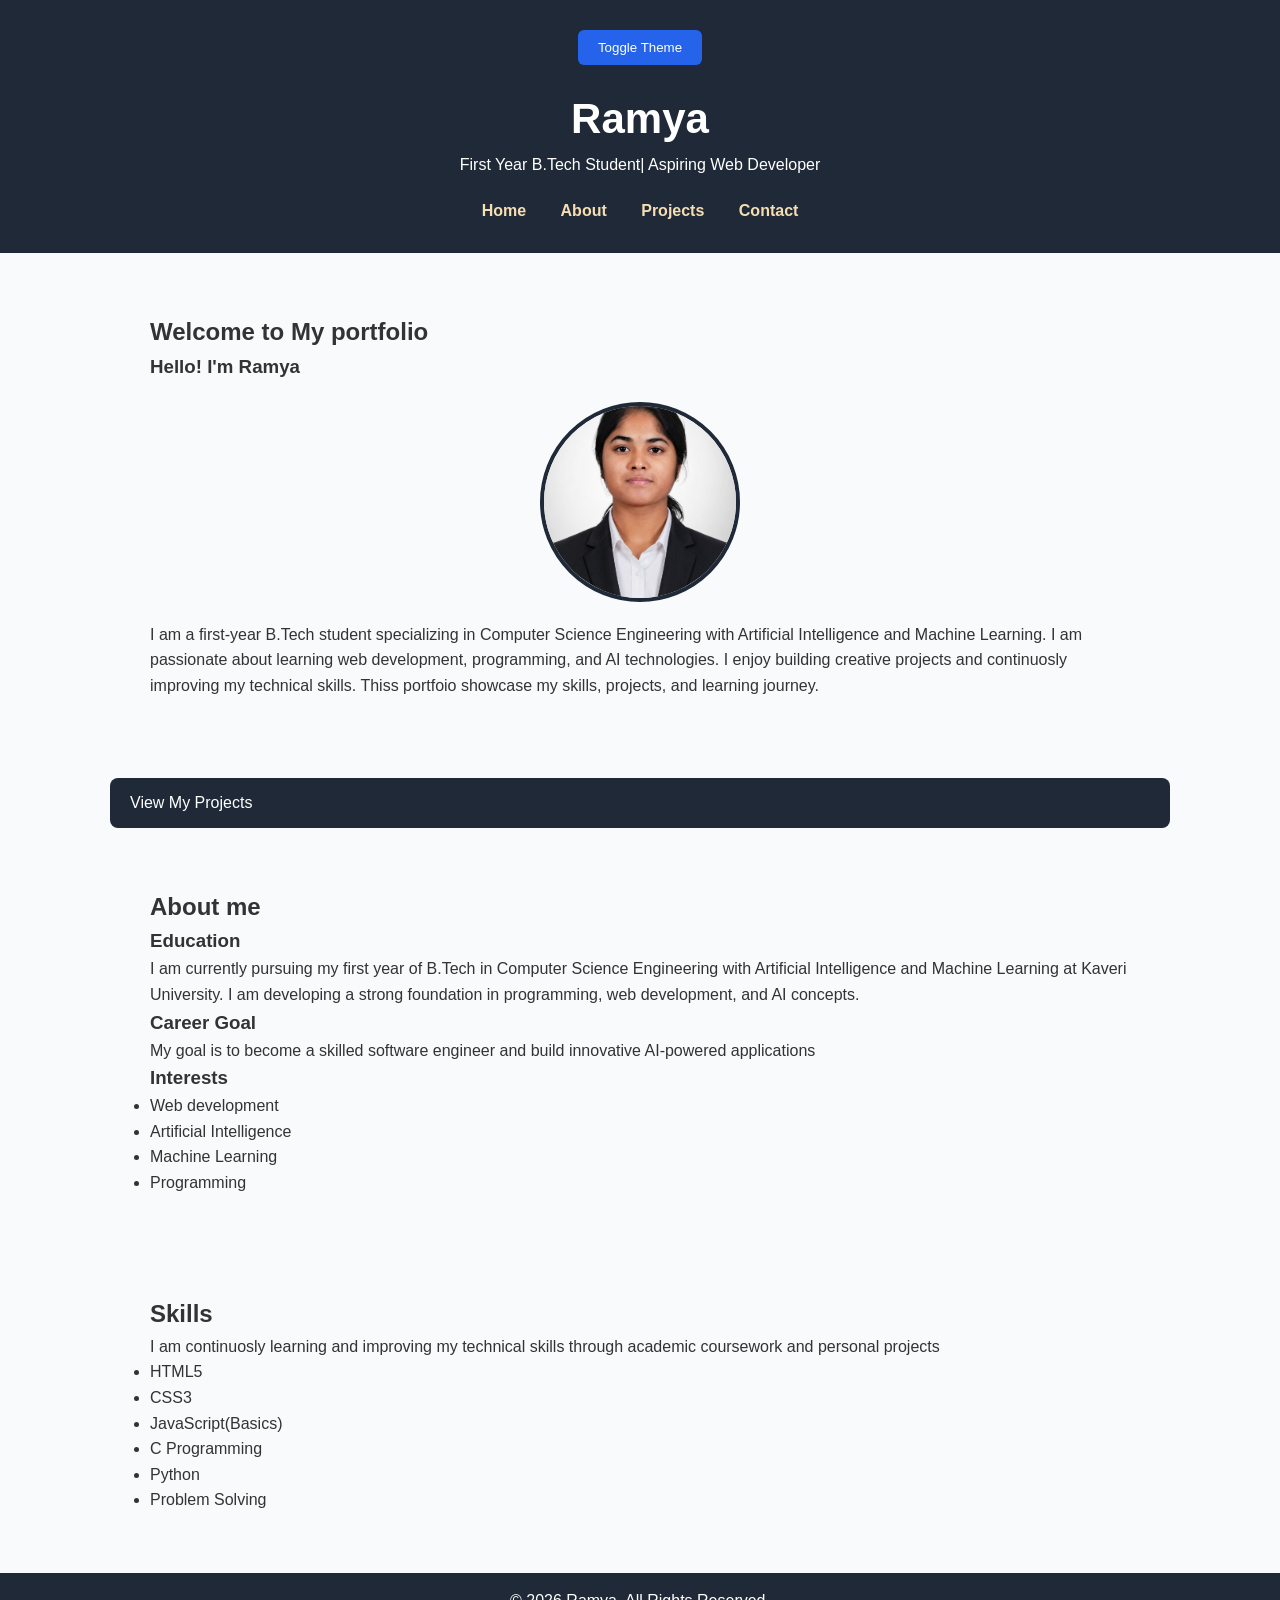
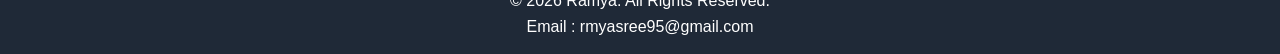
<file: index.html>
<!DOCTYPE html>
<html lang="en">
<head>
    <meta charset="UTF-8">
    <meta name="viewport" content="width=device-width, initial-scale=1.0">
    <title>Portfolio</title>
    <link rel="stylesheet" href="style.css">
</head>
<body>

<header>
    <button
    onclick="toggleTheme()">
    Toggle Theme
</button>
<h1>Ramya</h1>
<p>First Year B.Tech Student| Aspiring Web Developer
</p>
<nav>
<a href="index.html">Home</a>
<a href="about.html">About</a>
<a href="projects.html">Projects</a>
<a href="contact.html">Contact</a>
</nav>
</header>   
<main>
<section>
<h2>Welcome to My portfolio</h2>
<h3> Hello! I'm Ramya</h3>
<img src="Ramya.jpeg"
alt="Ramya" class="profile-img">
<p>
    I am a first-year B.Tech student specializing in Computer Science Engineering with 
    Artificial Intelligence and Machine Learning. I am passionate about learning web 
    development, programming, and AI technologies. I enjoy building creative projects 
    and continuosly improving my technical skills. Thiss portfoio showcase my skills, 
    projects, and learning journey.  
</p>
</section>
<a href="projects.html" class="btn">View My Projects</a>
<section>
<h2>About me</h2>
<h3>Education</h3>
<p>
    I am currently pursuing my first year of B.Tech in Computer Science Engineering
     with Artificial Intelligence and Machine Learning at Kaveri University.
      I am developing a strong foundation in programming, web development, and AI concepts.
</p>
<h3>Career Goal</h3>
<p>
    My goal is to become a skilled software engineer and build innovative
     AI-powered applications</p>
<h3>Interests</h3>
<ul>
    <li>Web development</li>
    <li>Artificial Intelligence</li>
    <li>Machine Learning</li>
    <li>Programming</li>
</ul>
</section>
<section>
    <h2>Skills</h2>
<p> 
    I am continuosly learning and improving my technical skills through academic coursework
    and personal projects
    </p>
<ul>
    <li>HTML5</li>
    <li>CSS3</li>
    <li>JavaScript(Basics)</li>
    <li>C Programming</li>
    <li>Python</li>
    <li>Problem Solving</li>
</ul>
</section>
</main> 
<footer>
    <p>© 2026 Ramya. All Rights Reserved.</p>
    <p>Email : rmyasree95@gmail.com</p>
</footer>
</body>
<script src="script.js"></script>
</html>
</file>
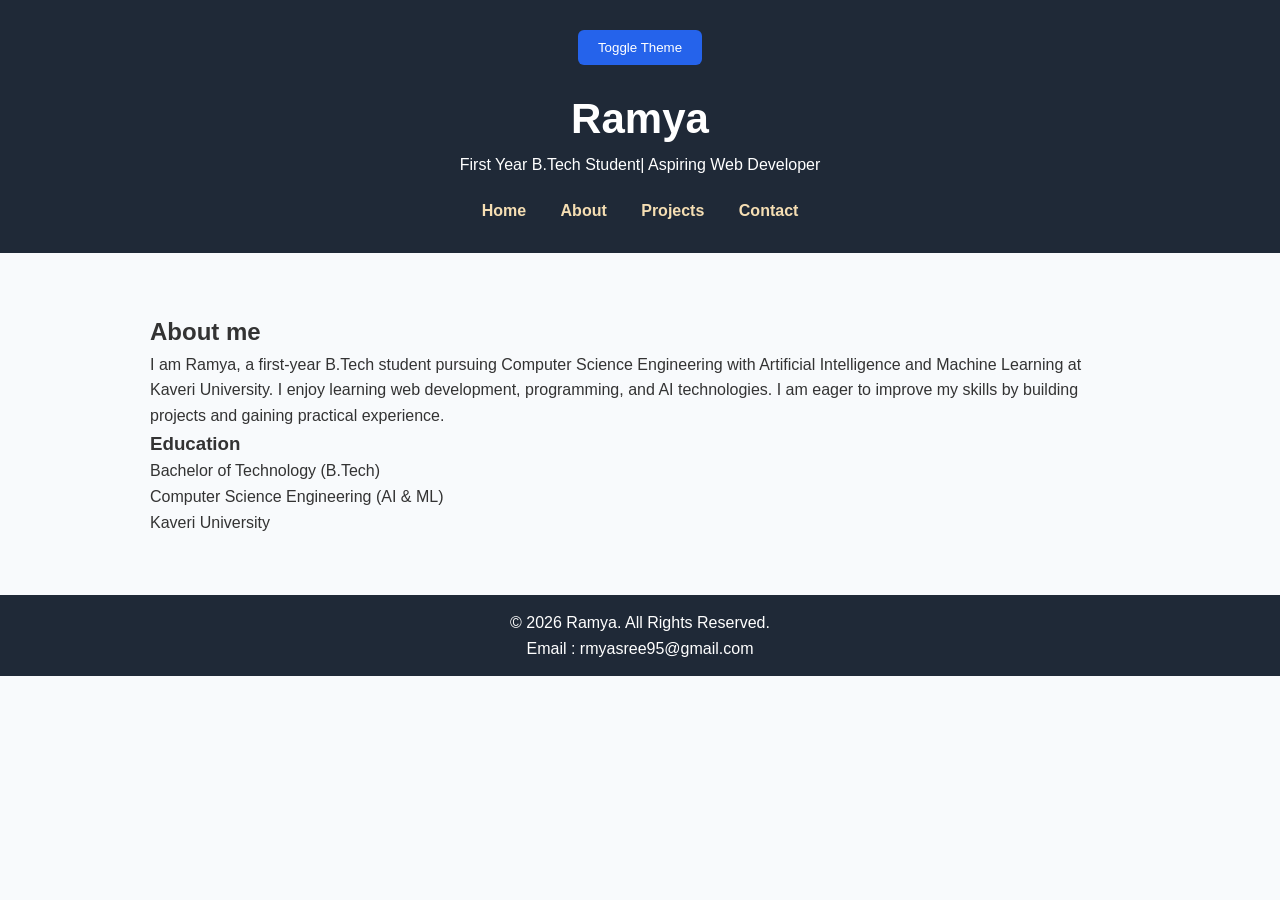
<file: about.html>
<!DOCTYPE html>
<html lang="en">
<head>
    <meta charset="UTF-8">
    <meta name="viewport" content="width=device-width, initial-scale=1.0">
    <title>About Me</title>
    <link rel="stylesheet" href="style.css">
</head>
<body>
    
    <header>
        <button
    onclick="toggleTheme()">
    Toggle Theme
</button>
<h1>Ramya</h1>
<p>First Year B.Tech Student| Aspiring Web Developer
</p>
<nav>
<a href="index.html">Home</a>
<a href="about.html">About</a>
<a href="projects.html">Projects</a>
<a href="contact.html">Contact</a>
</nav>
</header>   
<main>
<section>
  
<h2>About me</h2>
    <p>  
 I am Ramya, a first-year B.Tech student pursuing Computer Science Engineering with
 Artificial Intelligence and Machine Learning at Kaveri University.
  I enjoy learning web development, programming, and AI technologies.
   I am eager to improve my skills by building projects and gaining practical experience.
    </p>
<h3>Education</h3>
<p>
    Bachelor of Technology (B.Tech)<br>
    Computer Science Engineering (AI & ML)<br>
    Kaveri University<br>
</p>

</section>

</main> 
<footer>
    <p>© 2026 Ramya. All Rights Reserved.</p>
    <p>Email :
     rmyasree95@gmail.com</p>
</footer>
</body>
<script src="script.js"></script>
</html>
</file>
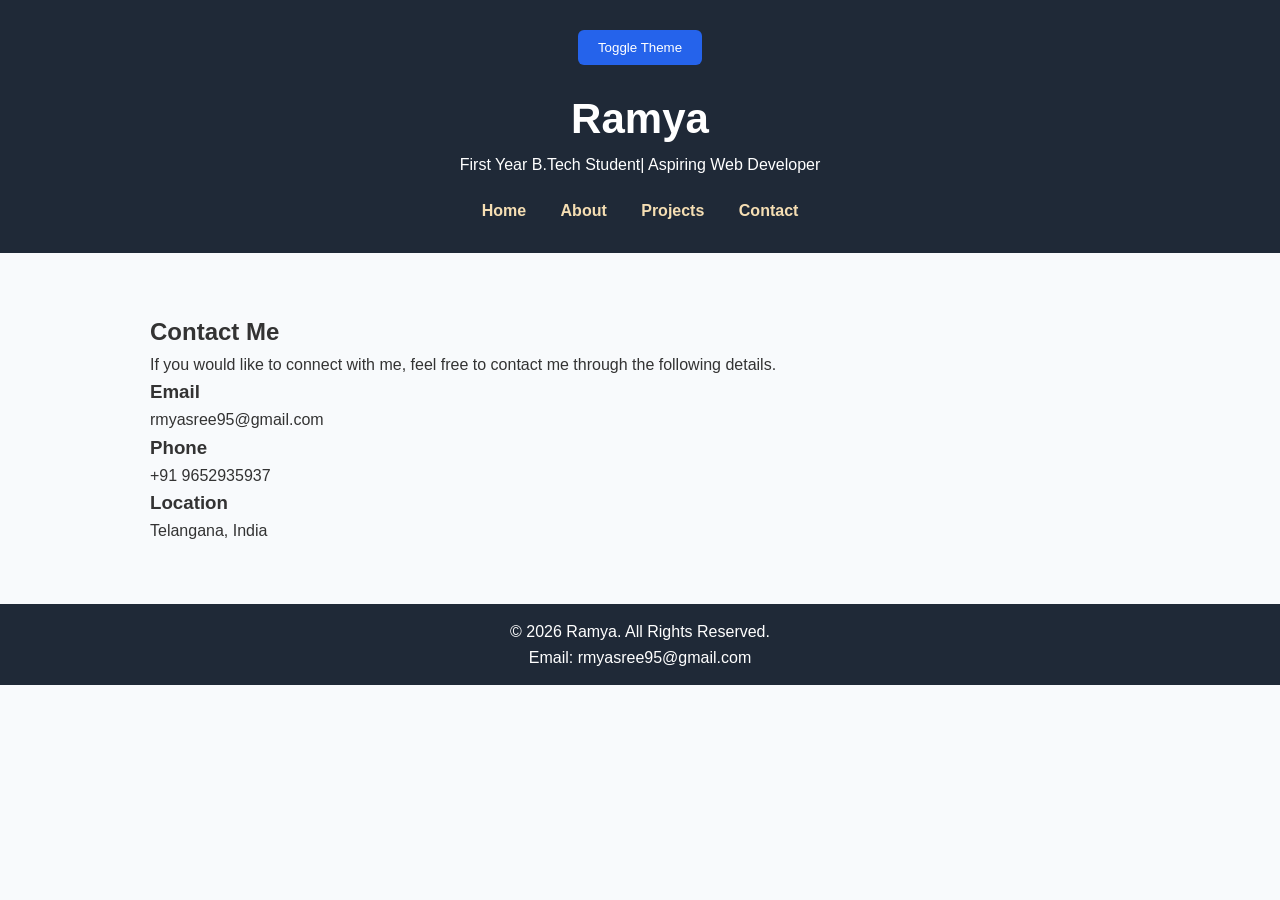
<file: contact.html>
<!DOCTYPE html>
<html lang="en">
<head>
    <meta charset="UTF-8">
    <meta name="viewport" content="width=device-width, initial-scale=1.0">
    <title>Portfolio</title>
    <link rel="stylesheet" href="style.css">
</head>
<body>

    <header>
        <button
    onclick="toggleTheme()">
    Toggle Theme
</button>
<h1>Ramya</h1>
<p>First Year B.Tech Student| Aspiring Web Developer
</p>
<nav>
<a href="index.html">Home</a>
<a href="about.html">About</a>
<a href="projects.html">Projects</a>
<a href="contact.html">Contact</a>
</nav>
</header>   

<main>

<section>

<h2>Contact Me</h2>

<p>If you would like to connect with me, feel free to contact me through
     the following details.</p>

<h3>Email</h3>
<p>rmyasree95@gmail.com</p>

<h3>Phone</h3>

<p>+91 9652935937</p>

<h3>Location</h3>
<p>Telangana, India</p>

</section>
</main>

<footer>
<p>© 2026 Ramya. All Rights Reserved. </p>
<p>Email: rmyasree95@gmail.com</p>

</footer>
</body>
<script src="script.js"></script>
</html>
</file>
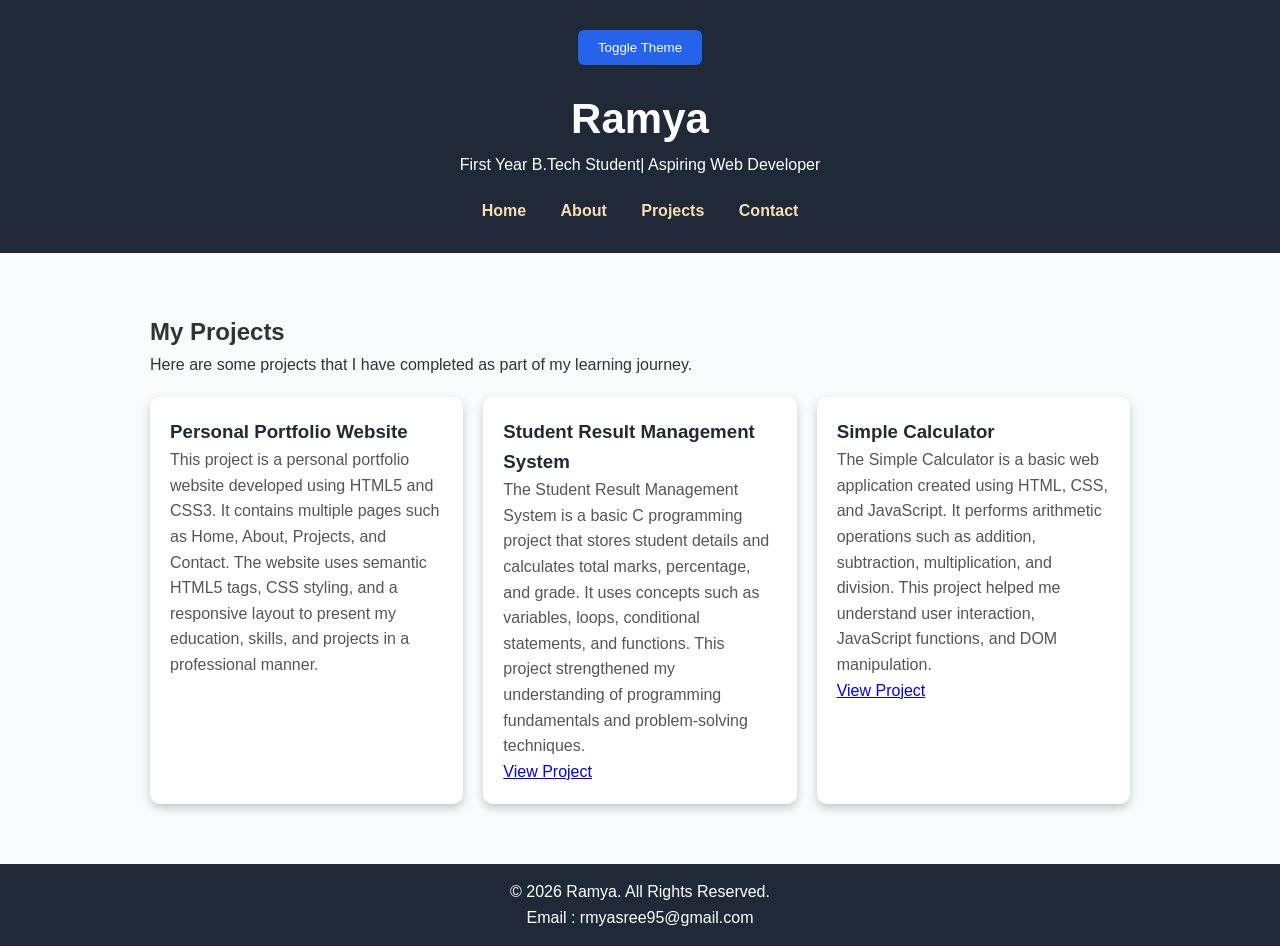
<file: projects.html>
<!DOCTYPE html>
<html lang="en">
<head>
    <meta charset="UTF-8">
    <meta name="viewport" content="width=device-width, initial-scale=1.0">
    <title>Projects</title>
    <link rel="stylesheet" href="style.css">
</head>
<body>

<header>
    <button
    onclick="toggleTheme()">
    Toggle Theme
</button>
<h1>Ramya</h1>
<p>First Year B.Tech Student| Aspiring Web Developer
</p>
<nav>
<a href="index.html">Home</a>
<a href="about.html">About</a>
<a href="projects.html">Projects</a>
<a href="contact.html">Contact</a>
</nav>
</header>   
<main>
<section>
    <h2>My Projects</h2>
    <p>
        Here are some projects that I have completed as part of my learning journey.
    </p>
<div class="project-container">
    <div class="project-card">
    <h3>Personal Portfolio Website</h3>
    <p>
This project is a personal portfolio website developed using HTML5 and CSS3.
It contains multiple pages such as Home, About, Projects, and Contact.
The website uses semantic HTML5 tags, CSS styling, and a responsive layout to
present my education, skills, and projects in a professional manner.
    </p>
</div>
<div class="project-card">
    <h3>Student Result Management System</h3>
    <P>
        The Student Result Management System is a basic C programming project
         that stores student details and calculates total marks, percentage, and grade.
          It uses concepts such as variables, loops, conditional statements, and functions. 
          This project strengthened my understanding of programming fundamentals
           and problem-solving techniques.
    </P>  
    <a
        href="https://github.com/Ramyasree-bob/student-result-management-system"
        target="_blank">
        View Project
    </a>
</div>
<div class="project-card">
    <h3>Simple Calculator</h3>
    <p>
 The Simple Calculator is a basic web application created using HTML, CSS, and JavaScript.
 It performs arithmetic operations such as addition, subtraction, multiplication,
  and division. This project helped me understand user interaction, JavaScript functions,
   and DOM manipulation.
    </p>

<a
    href="https://ramyasree-bob.github.io/Simple-Calculator/" target="_blank">
    View Project
</a>
    </div>
</div>
</section>
</main>
<footer>
    <p>© 2026 Ramya. All Rights Reserved.</p>
    <p>Email :
     rmyasree95@gmail.com</p>
</footer>
</body>
<script src="script.js"></script>
</html>
</file>
<file: style.css>
:root {
    --primary-color: #2563eb;
    --secondary-color: #1f1f1f;
    --background-color: #f8fafc;
    --text-color: #333333;
    --white: #ffffff;
    --card-bg: #ffffff:
}

* {
    margin: 0;
    padding: 0;
    box-sizing: border-box;
}

body {
    font-size: Arial, sans-serif;
    background: var(--background-color);
    color: var(--text-color);
    line-height: 1.6;
}

body{
    margin:0;
    padding:0;
    font-family: Arial, sans-serif;
    background-color: var(--background-color);
    color: var(--text-color);
}
header{
    background-color: #1f2937;
    color:white;
    text-align:center;
    padding: 30px;
}
nav{
    margin-top: 20px;
}
nav a{
    color: white;
    text-decoration: none;
    margin: 15px;
    font-weight:bold;
}
nav a:hover{
    color:#00d4ff;
}
section{
    background-color: white;
    margin: 20px;
    padding: 30px;
    border-radius: 10px;
    box-shadow:0 4px 10px
    rgba(0,0,0,0,1);
}
footer{
    background-color: #1f2937;
    color: white;
    text-align: center;
    padding: 15px;
}
main{
    max-width: 1000px;
    margin: auto;
}
p{
    line-height: 1.6;

}
h1{
    font-size: 42px;
}
.profile-img{
    width:200px;
    height:200px;
    border-radius:50%;
    display:block;
    margin:20px auto;
    object-fit:cover;
    border:4px solid #1f2937;
}
nav a:hover{
    color:#facc15;
}
.btn{
    display:inline-block;
    margin-top:20px;
    background:#1f2937;
    color:white;
    padding:12px 20px;
    text-decoration:none;
    border-radius:8px;
}

.btn:hover{
    background:#374151;
}
.project-container{
    display:flex;
    flex-wrap:wrap;
    justify-content:center;
    gap:20px;
    margin-top:20px;
}

.project-card{
    width:300px;
    background:white;
    padding:20px;
    border-radius:10px;
    box-shadow:0 4px 10px rgba(0,0,0,0.2);
    transition:0.3s;
}

.project-card:hover{
    transform:translateY(-8px);
}

.project-card h3{
    color:#1f2937;
}

.project-card p{
    color:#555;
    line-height:1.6;
}
main {
    display: grid;
    grid-template-columns: 1fr;
    gap: 20px;
    max-width: 1100px;
    margin: auto;
    padding: 20px;
}

section {
    background-color: var(--card-bg);
    color: var(--text-color);
    padding: 20px;
    border-radius: 10px;
    margin-bottom: 20px;
}

nav ul {
    display: flex;
    justify-content: center;
    gap: 20px;
    list-style: none;
    padding: 15px;
}

nav a {
    text-decoration: none;
    color: wheat;
    font-weight: bold;
}

.projects {
    display: flex;
    flex-wrap: wrap;
    justify-content: center;
    gap: 20px;
}

.project-card {
    flex: 1 1 300px;
    max-width: 350px;
}

/* Tablets */
@media (max-width: 768px) {

    nav ul {
        flex-direction: column;
        align-items: center;
    }

    .projects {
        flex-direction: column;
        align-items: center;
    }

    h1 {
        font-size: 2rem;
    }
}

/* Mobile Phones */
@media (max-width: 480px) {

    body {
        padding: 10px;
    }

    h1 {
        font-size: 1.6rem;
    }

    section {
        padding: 15px;
    }

    img {
        max-width: 100%;
        height: auto;
    }
}
body {
    background-color: var(--background-color);
    color: var(--text-color);
}
body.dark-mode {
    --background-color: #121212;
    --text-color: #ffffff;
    --card-bg: #1e1e1e;
}
button {
    background-color: var(--primary-color);
    color: white;
    border: none;
    padding: 10px 20px;
    border-radius: 6px;
    cursor: pointer;
    margin-bottom: 20px;
}

button:hover {
    opacity: 0.9;
}
</file>
